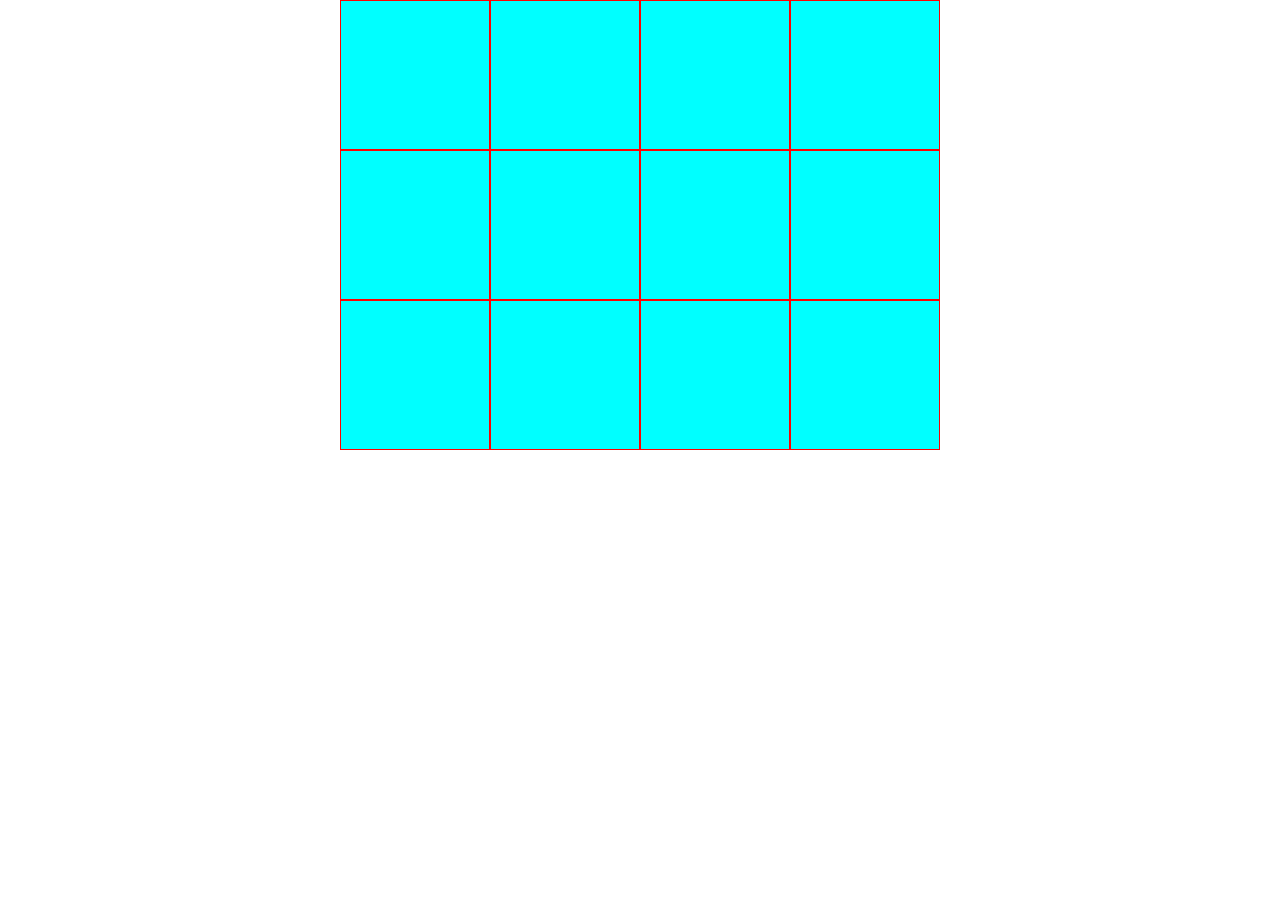
<file: class-01/smaccs-demo/index.html>
<!DOCTYPE html>
<html lang="en">
<head>
  <meta charset="UTF-8">
  <meta name="viewport" content="width=device-width, initial-scale=1.0">
  <meta http-equiv="X-UA-Compatible" content="ie=edge">
  <title>Document</title>

  <link rel="stylesheet" href="base.css">
  <link rel="stylesheet" href="layout.css">
  <link rel="stylesheet" href="modules.css">
</head>
<body>

  <div></div>
  <div></div>
  <div></div>
  <div></div>
  <div></div>
  <div></div>
  <div></div>
  <div></div>
  <div></div>
  <div></div>
  <div></div>
  <div></div>
  
</body>
</html>
</file>
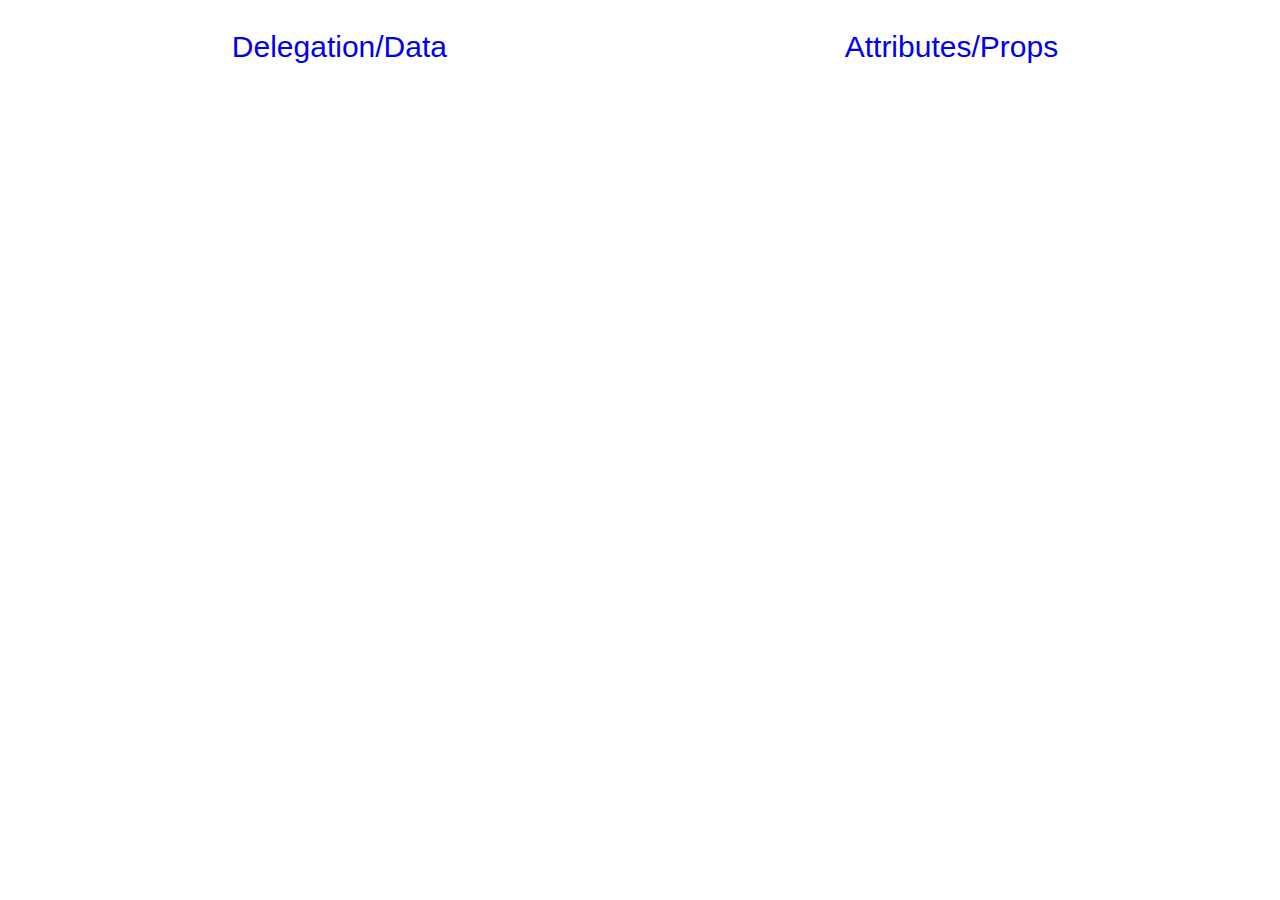
<file: class-02/events-delegation-demo/index.html>
<!DOCTYPE html>
<html>
  <head>
    <meta charset="utf-8">
    <title>Events and Delegation</title>
    <link rel="stylesheet" href="./style.css">
    <link rel="stylesheet" href="./vendor/icons.css">
  </head>
  <body>

    <header>
      <nav>
        <ul>
          <li><a href="#" data-tab="delegation">Delegation/Data</a></li>
          <li><a href="#" data-tab="attributes">Attributes/Props</a></li>
        </ul>
      </nav>
    </header>

    <main>

      <section id="delegation" class="tab-content">

        <ul id="menu-main">
          <li class="menu-item icon-home">Home - Main</li>
          <li class="menu-item">About - Main</li>
          <li class="menu-item">Donate - Main</li>
        </ul>

        <ul id="menu-secondary">
          <li class="menu-item">Home - Secondary</li>
          <li class="menu-item">About - Secondary</li>
          <li class="menu-item">Donate - Secondary</li>
        </ul>

        <button type="button" name="add-main">Add a main menu element</button>
        <button type="button" name="add-secondary">Add a secondary menu element</button>
        <button type="button" name="clear">Clear log</button>

        <article id="feedback">

          <p class="log-item"></p>

        </article>

      </section>

      <section id="attributes" class="tab-content">

        <label for="check">Check me:</label>
        <input type="checkbox" name="check" checked="">

        <p id="checked-state"></p>

        <select name="icecream">
          <option value="null">Choose a flavor</option>
          <option value="vanilla">vanilla</option>
          <option value="chocolate">chocolate</option>
          <option value="strawberry">strawberry</option>
        </select>

        <div>
          <img src="img/vanilla.jpeg" data-flavor="vanilla"/>
          <img src="img/chocolate.jpeg" data-flavor="chocolate" />
          <img src="img/strawberry.jpeg" data-flavor="strawberry" />
        </div>

      </section>

    </main>

    <script src="https://code.jquery.com/jquery-3.1.1.min.js"></script>
    <script type="text/javascript" src="./app.js"></script>
  </body>
</html>
</file>
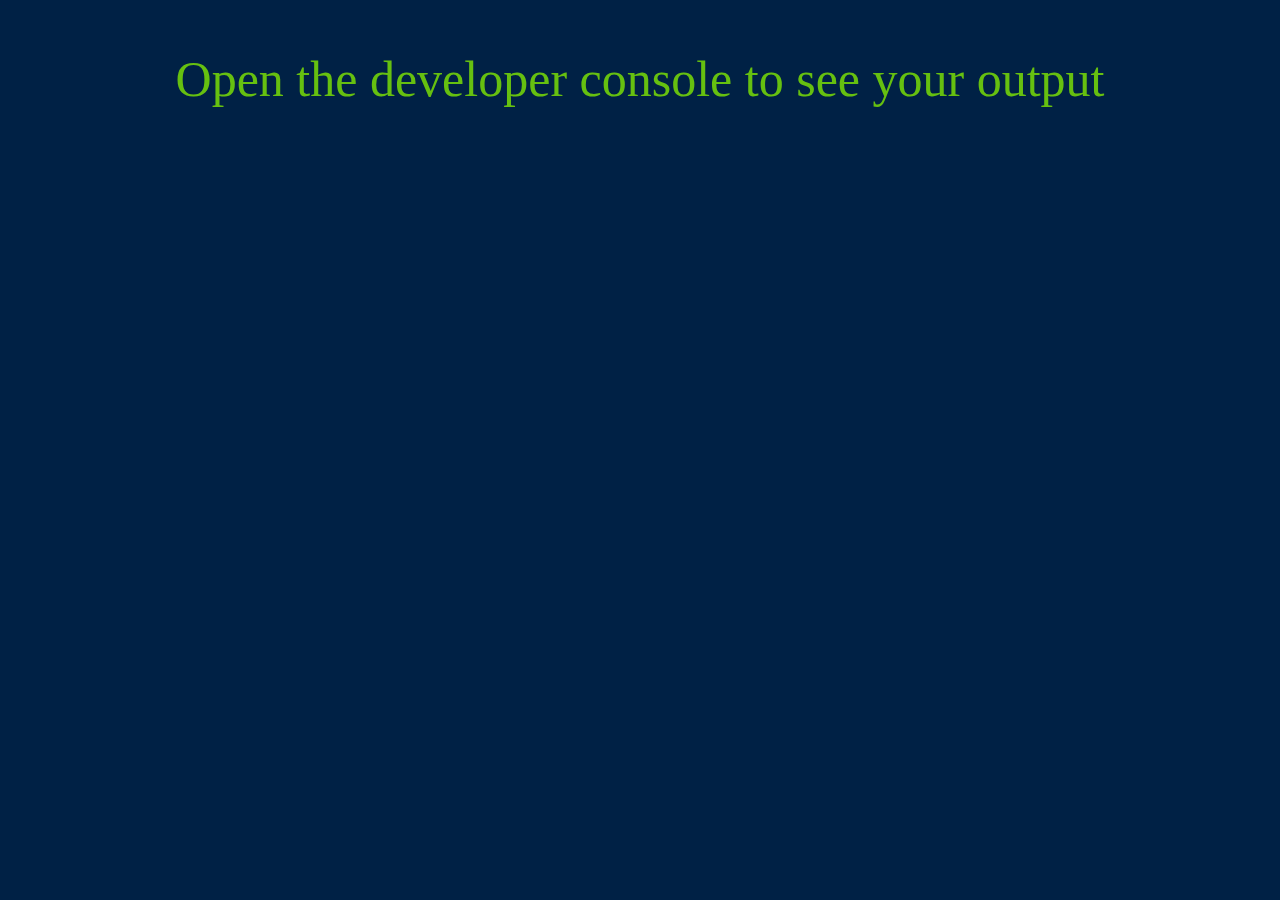
<file: class-00/lab-b/starter-code/index.html>
<!DOCTYPE html>
<html>
  <head>
    <title>Arrow Functions</title>
    <link rel="stylesheet" href="./styles.css">
  </head>
  <body>
    <main>
      <p>Open the developer console to see your output</p>
    </main>
    <script src="./app.js"></script>
  </body>
</html>
</file>
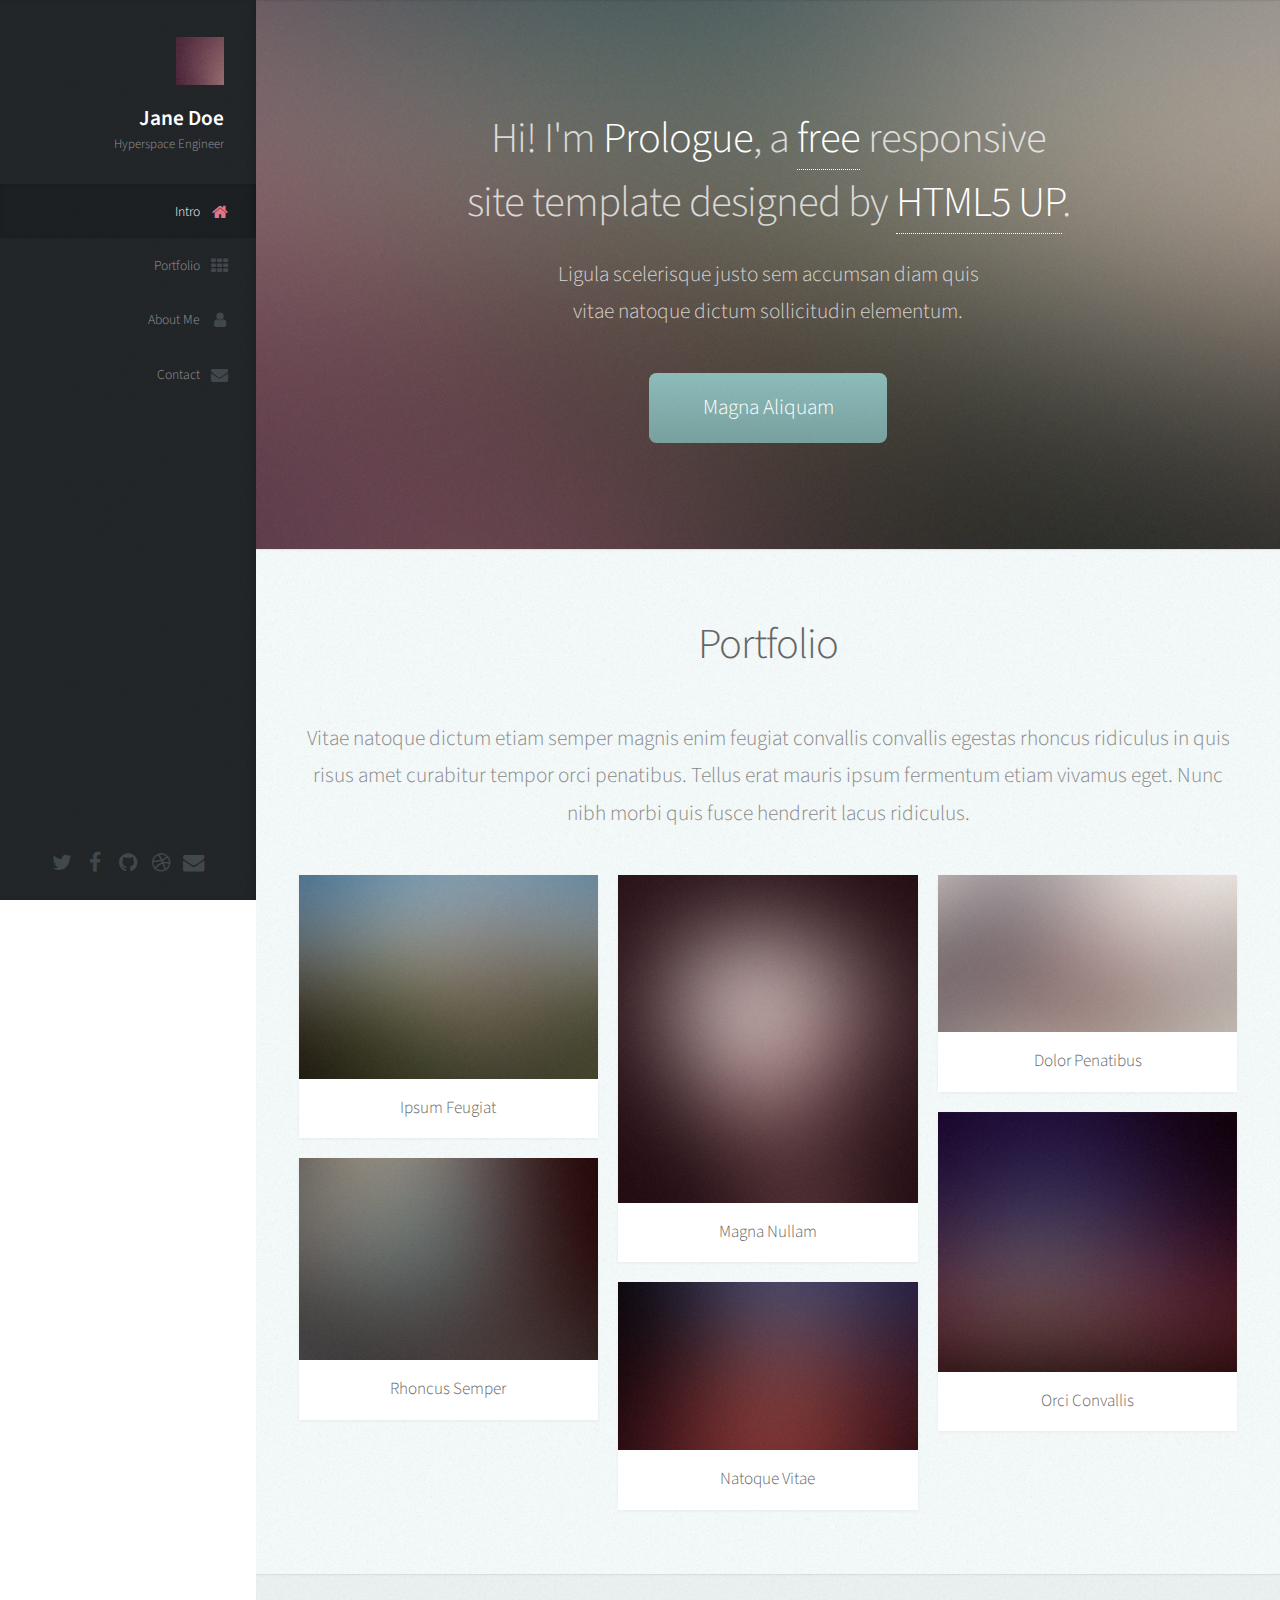
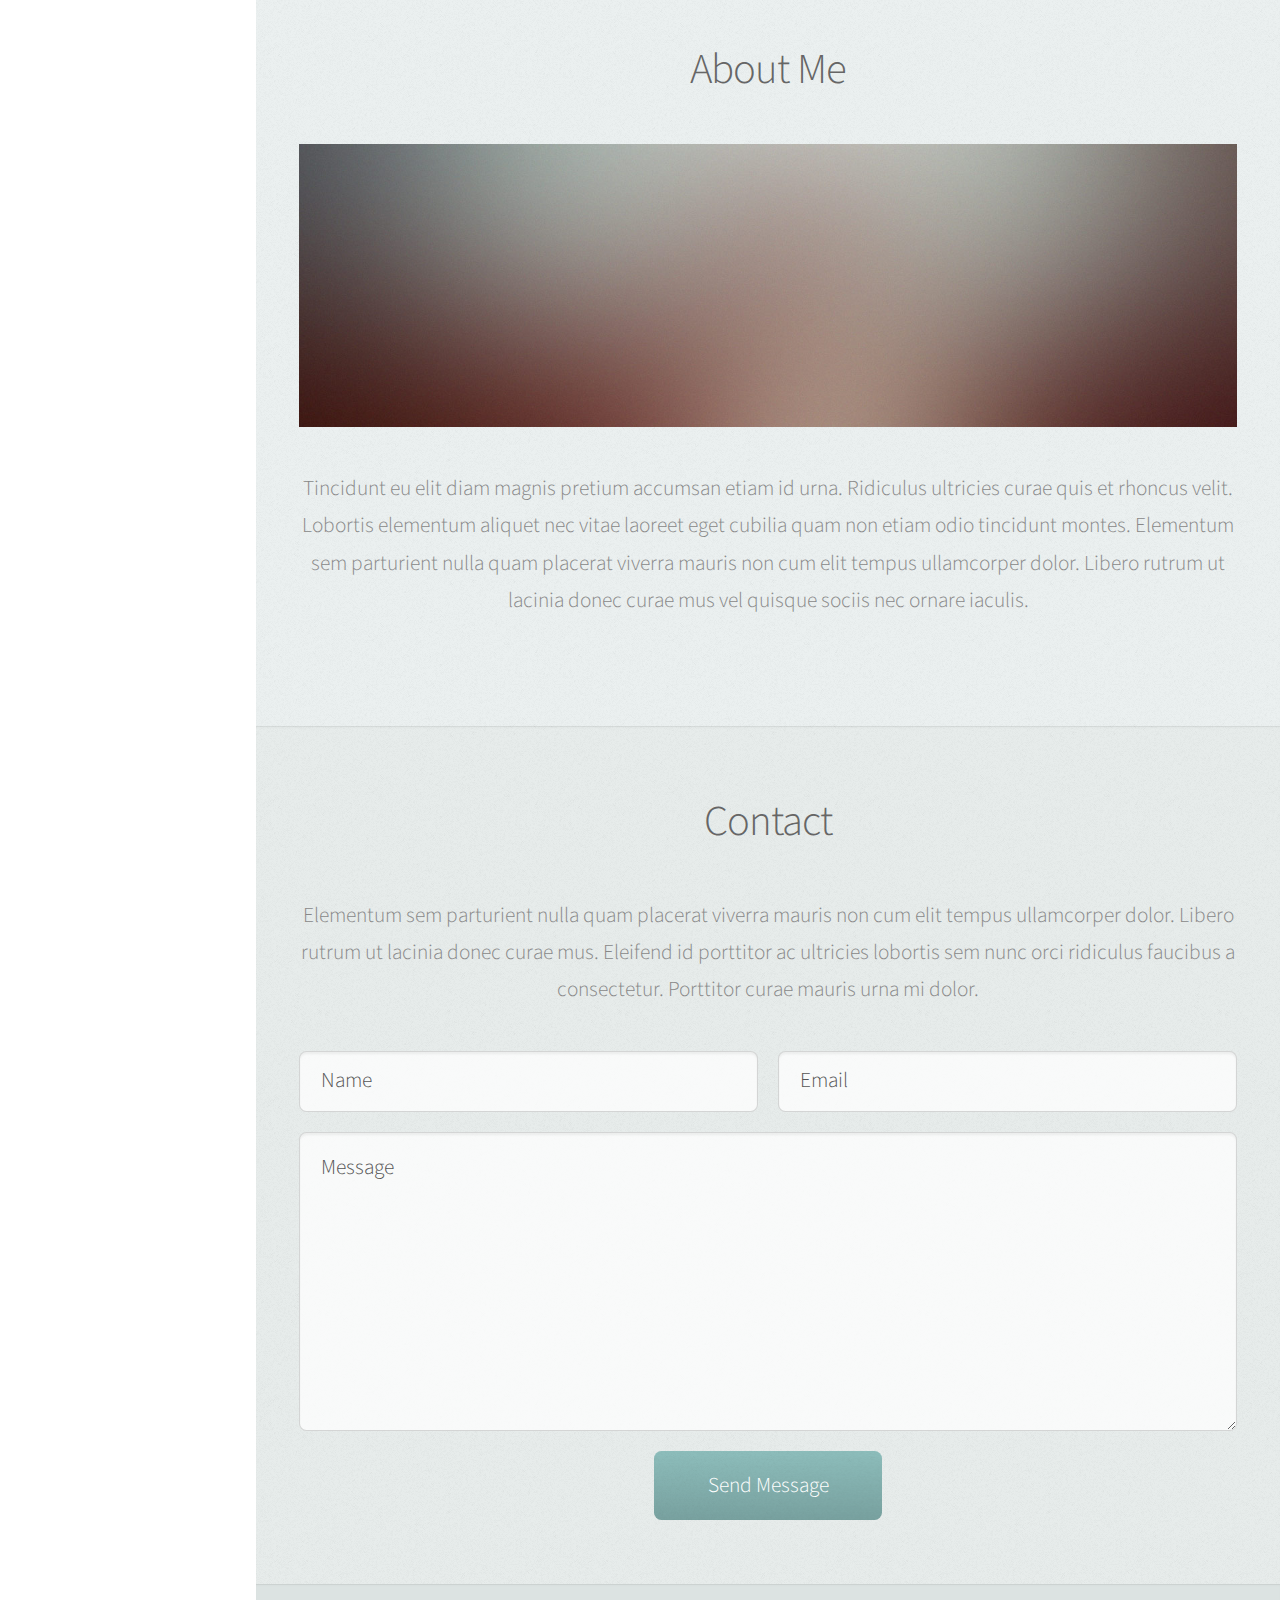
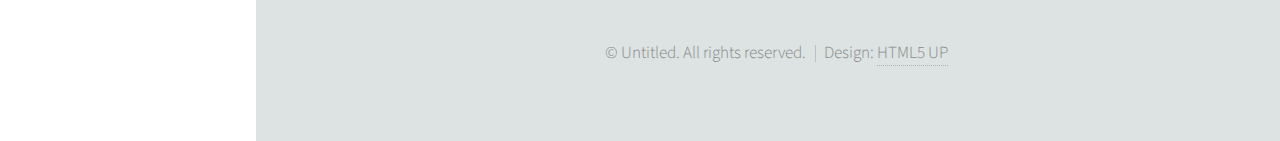
<file: class-04/lab/starter-code/index.html>
<!DOCTYPE HTML>
<!--
	Prologue by HTML5 UP
	html5up.net | @ajlkn
	Free for personal and commercial use under the CCA 3.0 license (html5up.net/license)
-->
<html>
	<head>
		<title>Prologue by HTML5 UP</title>
		<meta charset="utf-8" />
		<meta name="viewport" content="width=device-width, initial-scale=1, user-scalable=no" />
		<link rel="stylesheet" href="assets/css/main.css" />
	</head>
	<body class="is-preload">

		<!-- Header -->
			<div id="header">

				<div class="top">

					<!-- Logo -->
						<div id="logo">
							<span class="image avatar48"><img src="images/avatar.jpg" alt="" /></span>
							<h1 id="title">Jane Doe</h1>
							<p>Hyperspace Engineer</p>
						</div>

					<!-- Nav -->
						<nav id="nav">
							<ul>
								<li><a href="#top" id="top-link"><span class="icon fa-home">Intro</span></a></li>
								<li><a href="#portfolio" id="portfolio-link"><span class="icon fa-th">Portfolio</span></a></li>
								<li><a href="#about" id="about-link"><span class="icon fa-user">About Me</span></a></li>
								<li><a href="#contact" id="contact-link"><span class="icon fa-envelope">Contact</span></a></li>
							</ul>
						</nav>

				</div>

				<div class="bottom">

					<!-- Social Icons -->
						<ul class="icons">
							<li><a href="#" class="icon fa-twitter"><span class="label">Twitter</span></a></li>
							<li><a href="#" class="icon fa-facebook"><span class="label">Facebook</span></a></li>
							<li><a href="#" class="icon fa-github"><span class="label">Github</span></a></li>
							<li><a href="#" class="icon fa-dribbble"><span class="label">Dribbble</span></a></li>
							<li><a href="#" class="icon fa-envelope"><span class="label">Email</span></a></li>
						</ul>

				</div>

			</div>

		<!-- Main -->
			<div id="main">

				<!-- Intro -->
					<section id="top" class="one dark cover">
						<div class="container">

							<header>
								<h2 class="alt">Hi! I'm <strong>Prologue</strong>, a <a href="http://html5up.net/license">free</a> responsive<br />
								site template designed by <a href="http://html5up.net">HTML5 UP</a>.</h2>
								<p>Ligula scelerisque justo sem accumsan diam quis<br />
								vitae natoque dictum sollicitudin elementum.</p>
							</header>

							<footer>
								<a href="#portfolio" class="button scrolly">Magna Aliquam</a>
							</footer>

						</div>
					</section>

				<!-- Portfolio -->
					<section id="portfolio" class="two">
						<div class="container">

							<header>
								<h2>Portfolio</h2>
							</header>

							<p>Vitae natoque dictum etiam semper magnis enim feugiat convallis convallis
							egestas rhoncus ridiculus in quis risus amet curabitur tempor orci penatibus.
							Tellus erat mauris ipsum fermentum etiam vivamus eget. Nunc nibh morbi quis
							fusce hendrerit lacus ridiculus.</p>

							<div class="row">
								<div class="col-4 col-12-mobile">
									<article class="item">
										<a href="#" class="image fit"><img src="images/pic02.jpg" alt="" /></a>
										<header>
											<h3>Ipsum Feugiat</h3>
										</header>
									</article>
									<article class="item">
										<a href="#" class="image fit"><img src="images/pic03.jpg" alt="" /></a>
										<header>
											<h3>Rhoncus Semper</h3>
										</header>
									</article>
								</div>
								<div class="col-4 col-12-mobile">
									<article class="item">
										<a href="#" class="image fit"><img src="images/pic04.jpg" alt="" /></a>
										<header>
											<h3>Magna Nullam</h3>
										</header>
									</article>
									<article class="item">
										<a href="#" class="image fit"><img src="images/pic05.jpg" alt="" /></a>
										<header>
											<h3>Natoque Vitae</h3>
										</header>
									</article>
								</div>
								<div class="col-4 col-12-mobile">
									<article class="item">
										<a href="#" class="image fit"><img src="images/pic06.jpg" alt="" /></a>
										<header>
											<h3>Dolor Penatibus</h3>
										</header>
									</article>
									<article class="item">
										<a href="#" class="image fit"><img src="images/pic07.jpg" alt="" /></a>
										<header>
											<h3>Orci Convallis</h3>
										</header>
									</article>
								</div>
							</div>

						</div>
					</section>

				<!-- About Me -->
					<section id="about" class="three">
						<div class="container">

							<header>
								<h2>About Me</h2>
							</header>

							<a href="#" class="image featured"><img src="images/pic08.jpg" alt="" /></a>

							<p>Tincidunt eu elit diam magnis pretium accumsan etiam id urna. Ridiculus
							ultricies curae quis et rhoncus velit. Lobortis elementum aliquet nec vitae
							laoreet eget cubilia quam non etiam odio tincidunt montes. Elementum sem
							parturient nulla quam placerat viverra mauris non cum elit tempus ullamcorper
							dolor. Libero rutrum ut lacinia donec curae mus vel quisque sociis nec
							ornare iaculis.</p>

						</div>
					</section>

				<!-- Contact -->
					<section id="contact" class="four">
						<div class="container">

							<header>
								<h2>Contact</h2>
							</header>

							<p>Elementum sem parturient nulla quam placerat viverra
							mauris non cum elit tempus ullamcorper dolor. Libero rutrum ut lacinia
							donec curae mus. Eleifend id porttitor ac ultricies lobortis sem nunc
							orci ridiculus faucibus a consectetur. Porttitor curae mauris urna mi dolor.</p>

							<form method="post" action="#">
								<div class="row">
									<div class="col-6 col-12-mobile"><input type="text" name="name" placeholder="Name" /></div>
									<div class="col-6 col-12-mobile"><input type="text" name="email" placeholder="Email" /></div>
									<div class="col-12">
										<textarea name="message" placeholder="Message"></textarea>
									</div>
									<div class="col-12">
										<input type="submit" value="Send Message" />
									</div>
								</div>
							</form>

						</div>
					</section>

			</div>

		<!-- Footer -->
			<div id="footer">

				<!-- Copyright -->
					<ul class="copyright">
						<li>&copy; Untitled. All rights reserved.</li><li>Design: <a href="http://html5up.net">HTML5 UP</a></li>
					</ul>

			</div>

		<!-- Scripts -->
			<script src="assets/js/jquery.min.js"></script>
			<script src="assets/js/jquery.scrolly.min.js"></script>
			<script src="assets/js/jquery.scrollex.min.js"></script>
			<script src="assets/js/browser.min.js"></script>
			<script src="assets/js/breakpoints.min.js"></script>
			<script src="assets/js/util.js"></script>
			<script src="assets/js/main.js"></script>

	</body>
</html>
</file>
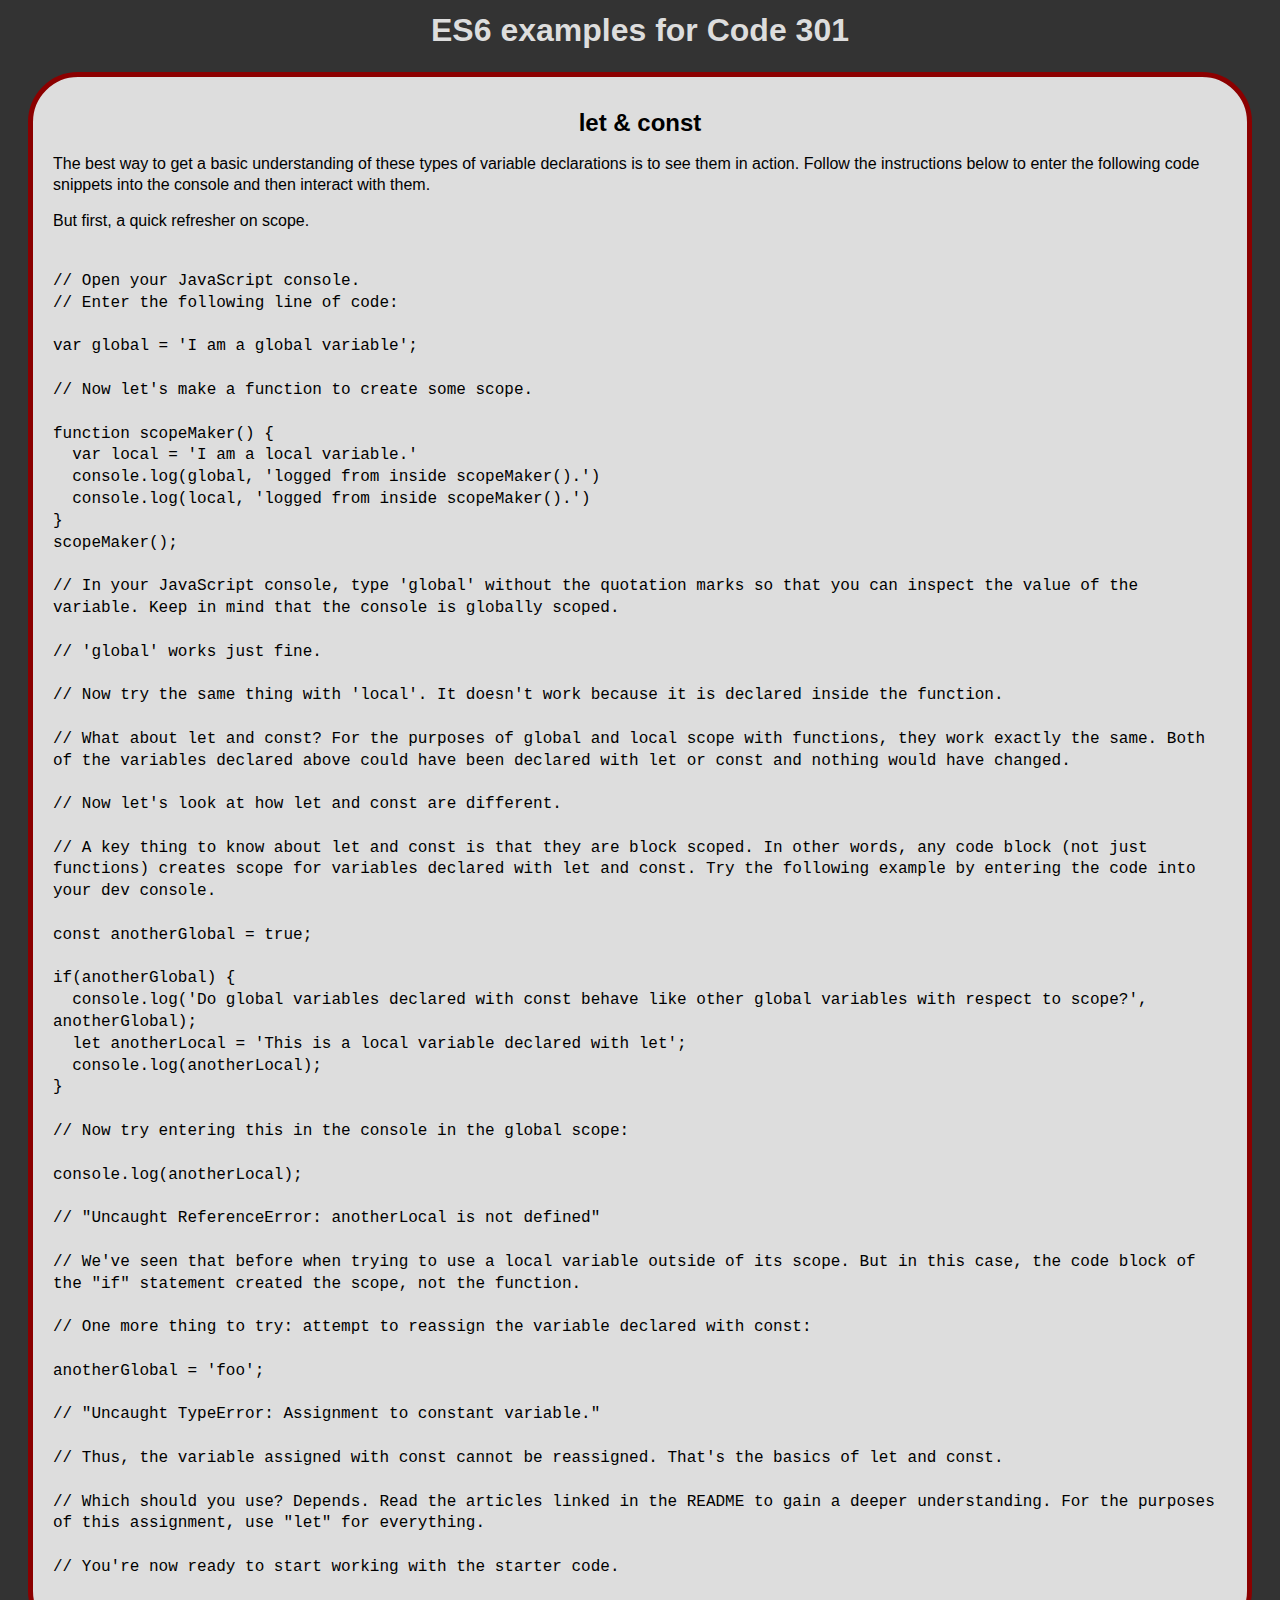
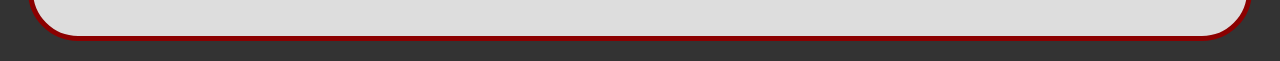
<file: class-00/lab-a/demo/let-const.html>
<!DOCTYPE html>
<html>
  <head>
    <meta charset="utf-8">
    <title>ES6 Examples</title>
    <link rel="stylesheet" href="style.css">
  </head>
  <body>
    <h1>ES6 examples for Code 301</h1>

    <section>
      <h2>let &amp; const</h2>
      <p>The best way to get a basic understanding of these types of variable declarations is to see them in action. Follow the instructions below to enter the following code snippets into the console and then interact with them.</p>
      <p>But first, a quick refresher on scope.<p>
      <pre><code>
// Open your JavaScript console.
// Enter the following line of code:

var global = 'I am a global variable';

// Now let's make a function to create some scope.

function scopeMaker() {
  var local = 'I am a local variable.'
  console.log(global, 'logged from inside scopeMaker().')
  console.log(local, 'logged from inside scopeMaker().')
}
scopeMaker();

// In your JavaScript console, type 'global' without the quotation marks so that you can inspect the value of the variable. Keep in mind that the console is globally scoped.

// 'global' works just fine.

// Now try the same thing with 'local'. It doesn't work because it is declared inside the function.

// What about let and const? For the purposes of global and local scope with functions, they work exactly the same. Both of the variables declared above could have been declared with let or const and nothing would have changed.

// Now let's look at how let and const are different.

// A key thing to know about let and const is that they are block scoped. In other words, any code block (not just functions) creates scope for variables declared with let and const. Try the following example by entering the code into your dev console.

const anotherGlobal = true;

if(anotherGlobal) {
  console.log('Do global variables declared with const behave like other global variables with respect to scope?', anotherGlobal);
  let anotherLocal = 'This is a local variable declared with let';
  console.log(anotherLocal);
}

// Now try entering this in the console in the global scope:

console.log(anotherLocal);

// "Uncaught ReferenceError: anotherLocal is not defined"

// We've seen that before when trying to use a local variable outside of its scope. But in this case, the code block of the "if" statement created the scope, not the function.

// One more thing to try: attempt to reassign the variable declared with const:

anotherGlobal = 'foo';

// "Uncaught TypeError: Assignment to constant variable."

// Thus, the variable assigned with const cannot be reassigned. That's the basics of let and const.

// Which should you use? Depends. Read the articles linked in the README to gain a deeper understanding. For the purposes of this assignment, use "let" for everything.

// You're now ready to start working with the starter code.
      </code></pre>
    </section>
  </body>
</html>
</file>
<file: class-01/smaccs-demo/base.css>
* {
  box-sizing: border-box;
}

/* really default fonts (2 fonts one for the backup serif, one for sans serif)*/
</file>
<file: class-01/smaccs-demo/layout.css>
div {
    width: 150px;
    height: 150px;
    float: left;
}

body { 
  width: 300px;
  margin: auto;
}


@media(min-width: 700px){
  body {
    width: 600px;
    margin: auto;
  }

  
}
</file>
<file: class-01/smaccs-demo/modules.css>
div{
  background-color: aqua;
  border: 1px red solid;
}
</file>
<file: class-02/events-delegation-demo/style.css>
body {
  font-size: 30px;
  font-family: Helvetica, sans-serif;
}

nav ul {
  border: none;
}

nav a {
  text-decoration: none;
}

ul {
  display: flex;
  justify-content: space-around;
  border: 2px solid grey;
}

li {
  list-style-type: none;
  margin-right: 1em;
}

button {
  font-size: 16px;
}

img {
  display: none;
}

.menu-item {
  background-color: #ddd;
}
</file>
<file: class-02/events-delegation-demo/vendor/icons.css>
@font-face {
	font-family: 'icomoon';
	src:url('fonts/icomoon.eot?wfb79s');
	src:url('fonts/icomoon.eot?wfb79s#iefix') format('embedded-opentype'),
		url('fonts/icomoon.ttf?wfb79s') format('truetype'),
		url('fonts/icomoon.woff?wfb79s') format('woff'),
		url('fonts/icomoon.svg?wfb79s#icomoon') format('svg');
	font-weight: normal;
	font-style: normal;
}

[class^="icon-"], [class*=" icon-"] {
	font-family: 'icomoon';
	speak: none;
	font-style: normal;
	font-weight: normal;
	font-variant: normal;
	text-transform: none;
	line-height: 1;

	/* Better Font Rendering =========== */
	-webkit-font-smoothing: antialiased;
	-moz-osx-font-smoothing: grayscale;
}

.icon-home:before {
	content: "\e908";
}
.icon-home3:before {
	content: "\e900";
}
.icon-address-book:before {
	content: "\e901";
}
.icon-rocket:before {
	content: "\e909";
}
.icon-power:before {
	content: "\e90a";
}
.icon-menu:before {
	content: "\e902";
}
.icon-link:before {
	content: "\e903";
}
.icon-happy:before {
	content: "\e904";
}
.icon-happy2:before {
	content: "\e905";
}
.icon-plus:before {
	content: "\e90b";
}
.icon-minus:before {
	content: "\e90c";
}
.icon-cross:before {
	content: "\e90d";
}
.icon-checkmark:before {
	content: "\e90e";
}
.icon-twitter3:before {
	content: "\e906";
}
.icon-github:before {
	content: "\e907";
}
</file>
<file: class-00/lab-b/starter-code/styles.css>
body {
  background-color: #002145;
}

p {
  font-size: 50px;
  text-align: center;
  color: #66C010;
}
</file>
<file: class-00/lab-a/demo/style.css>
* {
  font-family: Helvetica, sans-serif;
  line-height: 1.3;
}

body {
  background: #333;
}

h1 {
  color: #ddd;
}

h1, h2 {
  width: 50%;
  text-align: center;
  margin: 10px auto;
}

section {
  background: #ddd;
  border-radius: 50px;
  padding: 20px;
  margin: 20px;
  border: 5px solid darkred;
}

.mono {
  font-family: Courier, monospace;
  color: darkred;
}

code {
  font-family: Courier, monospace;
}

pre {
  white-space: pre-wrap;
}
</file>
<file: class-04/lab/starter-code/assets/css/main.css>
@import url("font-awesome.min.css");
@import url("https://fonts.googleapis.com/css?family=Source+Sans+Pro:300,300italic,400,600");

/*
	Prologue by HTML5 UP
	html5up.net | @ajlkn
	Free for personal and commercial use under the CCA 3.0 license (html5up.net/license)
*/

html, body, div, span, applet, object,
iframe, h1, h2, h3, h4, h5, h6, p, blockquote,
pre, a, abbr, acronym, address, big, cite,
code, del, dfn, em, img, ins, kbd, q, s, samp,
small, strike, strong, sub, sup, tt, var, b,
u, i, center, dl, dt, dd, ol, ul, li, fieldset,
form, label, legend, table, caption, tbody,
tfoot, thead, tr, th, td, article, aside,
canvas, details, embed, figure, figcaption,
footer, header, hgroup, menu, nav, output, ruby,
section, summary, time, mark, audio, video {
	margin: 0;
	padding: 0;
	border: 0;
	font-size: 100%;
	font: inherit;
	vertical-align: baseline;}

article, aside, details, figcaption, figure,
footer, header, hgroup, menu, nav, section {
	display: block;}

body {
	line-height: 1;
}

ol, ul {
	list-style: none;
}

blockquote, q {
	quotes: none;
}

	blockquote:before, blockquote:after, q:before, q:after {
		content: '';
		content: none;
	}

table {
	border-collapse: collapse;
	border-spacing: 0;
}

body {
	-webkit-text-size-adjust: none;
}

mark {
	background-color: transparent;
	color: inherit;
}

input::-moz-focus-inner {
	border: 0;
	padding: 0;
}

input, select, textarea {
	-moz-appearance: none;
	-webkit-appearance: none;
	-ms-appearance: none;
	appearance: none;
}

/* Basic */

	html {
		box-sizing: border-box;
	}

	*, *:before, *:after {
		box-sizing: inherit;
	}

	body {
		background: #fff;
		font-family: 'Source Sans Pro', sans-serif;
		font-size: 19pt;
		font-weight: 300;
		line-height: 1.75em;
		color: #888;
	}

		body.is-preload *, body.is-preload *:before, body.is-preload *:after {
			-moz-animation: none !important;
			-webkit-animation: none !important;
			-ms-animation: none !important;
			animation: none !important;
			-moz-transition: none !important;
			-webkit-transition: none !important;
			-ms-transition: none !important;
			transition: none !important;
		}

	input, textarea, select {
		font-family: 'Source Sans Pro', sans-serif;
		font-size: 19pt;
		font-weight: 300;
		line-height: 1.75em;
		color: #888;
	}

	h1, h2, h3, h4, h5, h6 {
		font-weight: 300;
		color: #666;
		line-height: 1.5em;
	}

	h1 a, h2 a, h3 a, h4 a, h5 a, h6 a {
		color: inherit;
		text-decoration: none;
	}

		h1 a strong, h2 a strong, h3 a strong, h4 a strong, h5 a strong, h6 a strong {
			color: #333;
		}

	h2 {
		font-size: 2em;
		letter-spacing: -1px;
	}

		h2.alt {
			color: #888;
		}

			h2.alt strong {
				color: #666;
			}

	h3 {
		font-size: 1.5em;
	}

	header {
		margin: 0 0 2em 0;
	}

		header > p {
			margin: 1em 0 0 0;
		}

	footer {
		margin: 2em 0 0 0;
	}

	strong, b {
		font-weight: 300;
		color: #666;
	}

	em, i {
		font-style: italic;
	}

	a {
		text-decoration: none;
		color: inherit;
		border-bottom: dotted 1px rgba(128, 128, 128, 0.5);
		-moz-transition: color 0.35s ease-in-out, border-bottom-color 0.35s ease-in-out;
		-webkit-transition: color 0.35s ease-in-out, border-bottom-color 0.35s ease-in-out;
		-ms-transition: color 0.35s ease-in-out, border-bottom-color 0.35s ease-in-out;
		transition: color 0.35s ease-in-out, border-bottom-color 0.35s ease-in-out;
		outline: 0;
	}

		a:hover {
			color: #E27689;
			border-bottom-color: rgba(255, 255, 255, 0);
		}

	sub {
		position: relative;
		top: 0.5em;
		font-size: 0.8em;
	}

	sup {
		position: relative;
		top: -0.5em;
		font-size: 0.8em;
	}

	hr {
		border: 0;
		border-top: solid 1px #ddd;
	}

	blockquote {
		border-left: solid 0.5em #ddd;
		padding: 1em 0 1em 2em;
		font-style: italic;
	}

	p, ul, ol, dl, table {
		margin-bottom: 2em;
	}

	br.clear {
		clear: both;
	}

/* Container */

	.container {
		margin: 0 auto;
		max-width: 100%;
		width: 1400px;
	}

		@media screen and (min-width: 961px) and (max-width: 1880px) {

			.container {
				width: 1200px;
			}

		}

		@media screen and (min-width: 961px) and (max-width: 1620px) {

			.container {
				width: 960px;
			}

		}

		@media screen and (min-width: 961px) and (max-width: 1320px) {

			.container {
				width: 100%;
			}

		}

		@media screen and (max-width: 960px) {

			.container {
				width: 100%;
			}

		}

		@media screen and (max-width: 736px) {

			.container {
				width: 100%;
			}

		}

/* Row */

	.row {
		display: flex;
		flex-wrap: wrap;
		box-sizing: border-box;
		align-items: stretch;
	}

		.row > * {
			box-sizing: border-box;
		}

		.row.gtr-uniform > * > :last-child {
			margin-bottom: 0;
		}

		.row.aln-left {
			justify-content: flex-start;
		}

		.row.aln-center {
			justify-content: center;
		}

		.row.aln-right {
			justify-content: flex-end;
		}

		.row.aln-top {
			align-items: flex-start;
		}

		.row.aln-middle {
			align-items: center;
		}

		.row.aln-bottom {
			align-items: flex-end;
		}

		.row > .imp {
			order: -1;
		}

		.row > .col-1 {
			width: 8.3333333333%;
		}

		.row > .off-1 {
			margin-left: 8.3333333333%;
		}

		.row > .col-2 {
			width: 16.6666666667%;
		}

		.row > .off-2 {
			margin-left: 16.6666666667%;
		}

		.row > .col-3 {
			width: 25%;
		}

		.row > .off-3 {
			margin-left: 25%;
		}

		.row > .col-4 {
			width: 33.3333333333%;
		}

		.row > .off-4 {
			margin-left: 33.3333333333%;
		}

		.row > .col-5 {
			width: 41.6666666667%;
		}

		.row > .off-5 {
			margin-left: 41.6666666667%;
		}

		.row > .col-6 {
			width: 50%;
		}

		.row > .off-6 {
			margin-left: 50%;
		}

		.row > .col-7 {
			width: 58.3333333333%;
		}

		.row > .off-7 {
			margin-left: 58.3333333333%;
		}

		.row > .col-8 {
			width: 66.6666666667%;
		}

		.row > .off-8 {
			margin-left: 66.6666666667%;
		}

		.row > .col-9 {
			width: 75%;
		}

		.row > .off-9 {
			margin-left: 75%;
		}

		.row > .col-10 {
			width: 83.3333333333%;
		}

		.row > .off-10 {
			margin-left: 83.3333333333%;
		}

		.row > .col-11 {
			width: 91.6666666667%;
		}

		.row > .off-11 {
			margin-left: 91.6666666667%;
		}

		.row > .col-12 {
			width: 100%;
		}

		.row > .off-12 {
			margin-left: 100%;
		}

		.row.gtr-0 {
			margin-top: 0px;
			margin-left: 0px;
		}

			.row.gtr-0 > * {
				padding: 0px 0 0 0px;
			}

			.row.gtr-0.gtr-uniform {
				margin-top: 0px;
			}

				.row.gtr-0.gtr-uniform > * {
					padding-top: 0px;
				}

		.row.gtr-25 {
			margin-top: -10px;
			margin-left: -10px;
		}

			.row.gtr-25 > * {
				padding: 10px 0 0 10px;
			}

			.row.gtr-25.gtr-uniform {
				margin-top: -10px;
			}

				.row.gtr-25.gtr-uniform > * {
					padding-top: 10px;
				}

		.row.gtr-50 {
			margin-top: -20px;
			margin-left: -20px;
		}

			.row.gtr-50 > * {
				padding: 20px 0 0 20px;
			}

			.row.gtr-50.gtr-uniform {
				margin-top: -20px;
			}

				.row.gtr-50.gtr-uniform > * {
					padding-top: 20px;
				}

		.row {
			margin-top: -40px;
			margin-left: -40px;
		}

			.row > * {
				padding: 40px 0 0 40px;
			}

			.row.gtr-uniform {
				margin-top: -40px;
			}

				.row.gtr-uniform > * {
					padding-top: 40px;
				}

		.row.gtr-150 {
			margin-top: -60px;
			margin-left: -60px;
		}

			.row.gtr-150 > * {
				padding: 60px 0 0 60px;
			}

			.row.gtr-150.gtr-uniform {
				margin-top: -60px;
			}

				.row.gtr-150.gtr-uniform > * {
					padding-top: 60px;
				}

		.row.gtr-200 {
			margin-top: -80px;
			margin-left: -80px;
		}

			.row.gtr-200 > * {
				padding: 80px 0 0 80px;
			}

			.row.gtr-200.gtr-uniform {
				margin-top: -80px;
			}

				.row.gtr-200.gtr-uniform > * {
					padding-top: 80px;
				}

		@media screen and (min-width: 961px) and (max-width: 1880px) {

			.row {
				display: flex;
				flex-wrap: wrap;
				box-sizing: border-box;
				align-items: stretch;
			}

				.row > * {
					box-sizing: border-box;
				}

				.row.gtr-uniform > * > :last-child {
					margin-bottom: 0;
				}

				.row.aln-left {
					justify-content: flex-start;
				}

				.row.aln-center {
					justify-content: center;
				}

				.row.aln-right {
					justify-content: flex-end;
				}

				.row.aln-top {
					align-items: flex-start;
				}

				.row.aln-middle {
					align-items: center;
				}

				.row.aln-bottom {
					align-items: flex-end;
				}

				.row > .imp-wide {
					order: -1;
				}

				.row > .col-1-wide {
					width: 8.3333333333%;
				}

				.row > .off-1-wide {
					margin-left: 8.3333333333%;
				}

				.row > .col-2-wide {
					width: 16.6666666667%;
				}

				.row > .off-2-wide {
					margin-left: 16.6666666667%;
				}

				.row > .col-3-wide {
					width: 25%;
				}

				.row > .off-3-wide {
					margin-left: 25%;
				}

				.row > .col-4-wide {
					width: 33.3333333333%;
				}

				.row > .off-4-wide {
					margin-left: 33.3333333333%;
				}

				.row > .col-5-wide {
					width: 41.6666666667%;
				}

				.row > .off-5-wide {
					margin-left: 41.6666666667%;
				}

				.row > .col-6-wide {
					width: 50%;
				}

				.row > .off-6-wide {
					margin-left: 50%;
				}

				.row > .col-7-wide {
					width: 58.3333333333%;
				}

				.row > .off-7-wide {
					margin-left: 58.3333333333%;
				}

				.row > .col-8-wide {
					width: 66.6666666667%;
				}

				.row > .off-8-wide {
					margin-left: 66.6666666667%;
				}

				.row > .col-9-wide {
					width: 75%;
				}

				.row > .off-9-wide {
					margin-left: 75%;
				}

				.row > .col-10-wide {
					width: 83.3333333333%;
				}

				.row > .off-10-wide {
					margin-left: 83.3333333333%;
				}

				.row > .col-11-wide {
					width: 91.6666666667%;
				}

				.row > .off-11-wide {
					margin-left: 91.6666666667%;
				}

				.row > .col-12-wide {
					width: 100%;
				}

				.row > .off-12-wide {
					margin-left: 100%;
				}

				.row.gtr-0 {
					margin-top: 0px;
					margin-left: 0px;
				}

					.row.gtr-0 > * {
						padding: 0px 0 0 0px;
					}

					.row.gtr-0.gtr-uniform {
						margin-top: 0px;
					}

						.row.gtr-0.gtr-uniform > * {
							padding-top: 0px;
						}

				.row.gtr-25 {
					margin-top: -10px;
					margin-left: -10px;
				}

					.row.gtr-25 > * {
						padding: 10px 0 0 10px;
					}

					.row.gtr-25.gtr-uniform {
						margin-top: -10px;
					}

						.row.gtr-25.gtr-uniform > * {
							padding-top: 10px;
						}

				.row.gtr-50 {
					margin-top: -20px;
					margin-left: -20px;
				}

					.row.gtr-50 > * {
						padding: 20px 0 0 20px;
					}

					.row.gtr-50.gtr-uniform {
						margin-top: -20px;
					}

						.row.gtr-50.gtr-uniform > * {
							padding-top: 20px;
						}

				.row {
					margin-top: -40px;
					margin-left: -40px;
				}

					.row > * {
						padding: 40px 0 0 40px;
					}

					.row.gtr-uniform {
						margin-top: -40px;
					}

						.row.gtr-uniform > * {
							padding-top: 40px;
						}

				.row.gtr-150 {
					margin-top: -60px;
					margin-left: -60px;
				}

					.row.gtr-150 > * {
						padding: 60px 0 0 60px;
					}

					.row.gtr-150.gtr-uniform {
						margin-top: -60px;
					}

						.row.gtr-150.gtr-uniform > * {
							padding-top: 60px;
						}

				.row.gtr-200 {
					margin-top: -80px;
					margin-left: -80px;
				}

					.row.gtr-200 > * {
						padding: 80px 0 0 80px;
					}

					.row.gtr-200.gtr-uniform {
						margin-top: -80px;
					}

						.row.gtr-200.gtr-uniform > * {
							padding-top: 80px;
						}

		}

		@media screen and (min-width: 961px) and (max-width: 1620px) {

			.row {
				display: flex;
				flex-wrap: wrap;
				box-sizing: border-box;
				align-items: stretch;
			}

				.row > * {
					box-sizing: border-box;
				}

				.row.gtr-uniform > * > :last-child {
					margin-bottom: 0;
				}

				.row.aln-left {
					justify-content: flex-start;
				}

				.row.aln-center {
					justify-content: center;
				}

				.row.aln-right {
					justify-content: flex-end;
				}

				.row.aln-top {
					align-items: flex-start;
				}

				.row.aln-middle {
					align-items: center;
				}

				.row.aln-bottom {
					align-items: flex-end;
				}

				.row > .imp-normal {
					order: -1;
				}

				.row > .col-1-normal {
					width: 8.3333333333%;
				}

				.row > .off-1-normal {
					margin-left: 8.3333333333%;
				}

				.row > .col-2-normal {
					width: 16.6666666667%;
				}

				.row > .off-2-normal {
					margin-left: 16.6666666667%;
				}

				.row > .col-3-normal {
					width: 25%;
				}

				.row > .off-3-normal {
					margin-left: 25%;
				}

				.row > .col-4-normal {
					width: 33.3333333333%;
				}

				.row > .off-4-normal {
					margin-left: 33.3333333333%;
				}

				.row > .col-5-normal {
					width: 41.6666666667%;
				}

				.row > .off-5-normal {
					margin-left: 41.6666666667%;
				}

				.row > .col-6-normal {
					width: 50%;
				}

				.row > .off-6-normal {
					margin-left: 50%;
				}

				.row > .col-7-normal {
					width: 58.3333333333%;
				}

				.row > .off-7-normal {
					margin-left: 58.3333333333%;
				}

				.row > .col-8-normal {
					width: 66.6666666667%;
				}

				.row > .off-8-normal {
					margin-left: 66.6666666667%;
				}

				.row > .col-9-normal {
					width: 75%;
				}

				.row > .off-9-normal {
					margin-left: 75%;
				}

				.row > .col-10-normal {
					width: 83.3333333333%;
				}

				.row > .off-10-normal {
					margin-left: 83.3333333333%;
				}

				.row > .col-11-normal {
					width: 91.6666666667%;
				}

				.row > .off-11-normal {
					margin-left: 91.6666666667%;
				}

				.row > .col-12-normal {
					width: 100%;
				}

				.row > .off-12-normal {
					margin-left: 100%;
				}

				.row.gtr-0 {
					margin-top: 0px;
					margin-left: 0px;
				}

					.row.gtr-0 > * {
						padding: 0px 0 0 0px;
					}

					.row.gtr-0.gtr-uniform {
						margin-top: 0px;
					}

						.row.gtr-0.gtr-uniform > * {
							padding-top: 0px;
						}

				.row.gtr-25 {
					margin-top: -10px;
					margin-left: -10px;
				}

					.row.gtr-25 > * {
						padding: 10px 0 0 10px;
					}

					.row.gtr-25.gtr-uniform {
						margin-top: -10px;
					}

						.row.gtr-25.gtr-uniform > * {
							padding-top: 10px;
						}

				.row.gtr-50 {
					margin-top: -20px;
					margin-left: -20px;
				}

					.row.gtr-50 > * {
						padding: 20px 0 0 20px;
					}

					.row.gtr-50.gtr-uniform {
						margin-top: -20px;
					}

						.row.gtr-50.gtr-uniform > * {
							padding-top: 20px;
						}

				.row {
					margin-top: -40px;
					margin-left: -40px;
				}

					.row > * {
						padding: 40px 0 0 40px;
					}

					.row.gtr-uniform {
						margin-top: -40px;
					}

						.row.gtr-uniform > * {
							padding-top: 40px;
						}

				.row.gtr-150 {
					margin-top: -60px;
					margin-left: -60px;
				}

					.row.gtr-150 > * {
						padding: 60px 0 0 60px;
					}

					.row.gtr-150.gtr-uniform {
						margin-top: -60px;
					}

						.row.gtr-150.gtr-uniform > * {
							padding-top: 60px;
						}

				.row.gtr-200 {
					margin-top: -80px;
					margin-left: -80px;
				}

					.row.gtr-200 > * {
						padding: 80px 0 0 80px;
					}

					.row.gtr-200.gtr-uniform {
						margin-top: -80px;
					}

						.row.gtr-200.gtr-uniform > * {
							padding-top: 80px;
						}

		}

		@media screen and (min-width: 961px) and (max-width: 1320px) {

			.row {
				display: flex;
				flex-wrap: wrap;
				box-sizing: border-box;
				align-items: stretch;
			}

				.row > * {
					box-sizing: border-box;
				}

				.row.gtr-uniform > * > :last-child {
					margin-bottom: 0;
				}

				.row.aln-left {
					justify-content: flex-start;
				}

				.row.aln-center {
					justify-content: center;
				}

				.row.aln-right {
					justify-content: flex-end;
				}

				.row.aln-top {
					align-items: flex-start;
				}

				.row.aln-middle {
					align-items: center;
				}

				.row.aln-bottom {
					align-items: flex-end;
				}

				.row > .imp-narrow {
					order: -1;
				}

				.row > .col-1-narrow {
					width: 8.3333333333%;
				}

				.row > .off-1-narrow {
					margin-left: 8.3333333333%;
				}

				.row > .col-2-narrow {
					width: 16.6666666667%;
				}

				.row > .off-2-narrow {
					margin-left: 16.6666666667%;
				}

				.row > .col-3-narrow {
					width: 25%;
				}

				.row > .off-3-narrow {
					margin-left: 25%;
				}

				.row > .col-4-narrow {
					width: 33.3333333333%;
				}

				.row > .off-4-narrow {
					margin-left: 33.3333333333%;
				}

				.row > .col-5-narrow {
					width: 41.6666666667%;
				}

				.row > .off-5-narrow {
					margin-left: 41.6666666667%;
				}

				.row > .col-6-narrow {
					width: 50%;
				}

				.row > .off-6-narrow {
					margin-left: 50%;
				}

				.row > .col-7-narrow {
					width: 58.3333333333%;
				}

				.row > .off-7-narrow {
					margin-left: 58.3333333333%;
				}

				.row > .col-8-narrow {
					width: 66.6666666667%;
				}

				.row > .off-8-narrow {
					margin-left: 66.6666666667%;
				}

				.row > .col-9-narrow {
					width: 75%;
				}

				.row > .off-9-narrow {
					margin-left: 75%;
				}

				.row > .col-10-narrow {
					width: 83.3333333333%;
				}

				.row > .off-10-narrow {
					margin-left: 83.3333333333%;
				}

				.row > .col-11-narrow {
					width: 91.6666666667%;
				}

				.row > .off-11-narrow {
					margin-left: 91.6666666667%;
				}

				.row > .col-12-narrow {
					width: 100%;
				}

				.row > .off-12-narrow {
					margin-left: 100%;
				}

				.row.gtr-0 {
					margin-top: 0px;
					margin-left: 0px;
				}

					.row.gtr-0 > * {
						padding: 0px 0 0 0px;
					}

					.row.gtr-0.gtr-uniform {
						margin-top: 0px;
					}

						.row.gtr-0.gtr-uniform > * {
							padding-top: 0px;
						}

				.row.gtr-25 {
					margin-top: -5px;
					margin-left: -5px;
				}

					.row.gtr-25 > * {
						padding: 5px 0 0 5px;
					}

					.row.gtr-25.gtr-uniform {
						margin-top: -5px;
					}

						.row.gtr-25.gtr-uniform > * {
							padding-top: 5px;
						}

				.row.gtr-50 {
					margin-top: -10px;
					margin-left: -10px;
				}

					.row.gtr-50 > * {
						padding: 10px 0 0 10px;
					}

					.row.gtr-50.gtr-uniform {
						margin-top: -10px;
					}

						.row.gtr-50.gtr-uniform > * {
							padding-top: 10px;
						}

				.row {
					margin-top: -20px;
					margin-left: -20px;
				}

					.row > * {
						padding: 20px 0 0 20px;
					}

					.row.gtr-uniform {
						margin-top: -20px;
					}

						.row.gtr-uniform > * {
							padding-top: 20px;
						}

				.row.gtr-150 {
					margin-top: -30px;
					margin-left: -30px;
				}

					.row.gtr-150 > * {
						padding: 30px 0 0 30px;
					}

					.row.gtr-150.gtr-uniform {
						margin-top: -30px;
					}

						.row.gtr-150.gtr-uniform > * {
							padding-top: 30px;
						}

				.row.gtr-200 {
					margin-top: -40px;
					margin-left: -40px;
				}

					.row.gtr-200 > * {
						padding: 40px 0 0 40px;
					}

					.row.gtr-200.gtr-uniform {
						margin-top: -40px;
					}

						.row.gtr-200.gtr-uniform > * {
							padding-top: 40px;
						}

		}

		@media screen and (max-width: 960px) {

			.row {
				display: flex;
				flex-wrap: wrap;
				box-sizing: border-box;
				align-items: stretch;
			}

				.row > * {
					box-sizing: border-box;
				}

				.row.gtr-uniform > * > :last-child {
					margin-bottom: 0;
				}

				.row.aln-left {
					justify-content: flex-start;
				}

				.row.aln-center {
					justify-content: center;
				}

				.row.aln-right {
					justify-content: flex-end;
				}

				.row.aln-top {
					align-items: flex-start;
				}

				.row.aln-middle {
					align-items: center;
				}

				.row.aln-bottom {
					align-items: flex-end;
				}

				.row > .imp-narrower {
					order: -1;
				}

				.row > .col-1-narrower {
					width: 8.3333333333%;
				}

				.row > .off-1-narrower {
					margin-left: 8.3333333333%;
				}

				.row > .col-2-narrower {
					width: 16.6666666667%;
				}

				.row > .off-2-narrower {
					margin-left: 16.6666666667%;
				}

				.row > .col-3-narrower {
					width: 25%;
				}

				.row > .off-3-narrower {
					margin-left: 25%;
				}

				.row > .col-4-narrower {
					width: 33.3333333333%;
				}

				.row > .off-4-narrower {
					margin-left: 33.3333333333%;
				}

				.row > .col-5-narrower {
					width: 41.6666666667%;
				}

				.row > .off-5-narrower {
					margin-left: 41.6666666667%;
				}

				.row > .col-6-narrower {
					width: 50%;
				}

				.row > .off-6-narrower {
					margin-left: 50%;
				}

				.row > .col-7-narrower {
					width: 58.3333333333%;
				}

				.row > .off-7-narrower {
					margin-left: 58.3333333333%;
				}

				.row > .col-8-narrower {
					width: 66.6666666667%;
				}

				.row > .off-8-narrower {
					margin-left: 66.6666666667%;
				}

				.row > .col-9-narrower {
					width: 75%;
				}

				.row > .off-9-narrower {
					margin-left: 75%;
				}

				.row > .col-10-narrower {
					width: 83.3333333333%;
				}

				.row > .off-10-narrower {
					margin-left: 83.3333333333%;
				}

				.row > .col-11-narrower {
					width: 91.6666666667%;
				}

				.row > .off-11-narrower {
					margin-left: 91.6666666667%;
				}

				.row > .col-12-narrower {
					width: 100%;
				}

				.row > .off-12-narrower {
					margin-left: 100%;
				}

				.row.gtr-0 {
					margin-top: 0px;
					margin-left: 0px;
				}

					.row.gtr-0 > * {
						padding: 0px 0 0 0px;
					}

					.row.gtr-0.gtr-uniform {
						margin-top: 0px;
					}

						.row.gtr-0.gtr-uniform > * {
							padding-top: 0px;
						}

				.row.gtr-25 {
					margin-top: -5px;
					margin-left: -5px;
				}

					.row.gtr-25 > * {
						padding: 5px 0 0 5px;
					}

					.row.gtr-25.gtr-uniform {
						margin-top: -5px;
					}

						.row.gtr-25.gtr-uniform > * {
							padding-top: 5px;
						}

				.row.gtr-50 {
					margin-top: -10px;
					margin-left: -10px;
				}

					.row.gtr-50 > * {
						padding: 10px 0 0 10px;
					}

					.row.gtr-50.gtr-uniform {
						margin-top: -10px;
					}

						.row.gtr-50.gtr-uniform > * {
							padding-top: 10px;
						}

				.row {
					margin-top: -20px;
					margin-left: -20px;
				}

					.row > * {
						padding: 20px 0 0 20px;
					}

					.row.gtr-uniform {
						margin-top: -20px;
					}

						.row.gtr-uniform > * {
							padding-top: 20px;
						}

				.row.gtr-150 {
					margin-top: -30px;
					margin-left: -30px;
				}

					.row.gtr-150 > * {
						padding: 30px 0 0 30px;
					}

					.row.gtr-150.gtr-uniform {
						margin-top: -30px;
					}

						.row.gtr-150.gtr-uniform > * {
							padding-top: 30px;
						}

				.row.gtr-200 {
					margin-top: -40px;
					margin-left: -40px;
				}

					.row.gtr-200 > * {
						padding: 40px 0 0 40px;
					}

					.row.gtr-200.gtr-uniform {
						margin-top: -40px;
					}

						.row.gtr-200.gtr-uniform > * {
							padding-top: 40px;
						}

		}

		@media screen and (max-width: 736px) {

			.row {
				display: flex;
				flex-wrap: wrap;
				box-sizing: border-box;
				align-items: stretch;
			}

				.row > * {
					box-sizing: border-box;
				}

				.row.gtr-uniform > * > :last-child {
					margin-bottom: 0;
				}

				.row.aln-left {
					justify-content: flex-start;
				}

				.row.aln-center {
					justify-content: center;
				}

				.row.aln-right {
					justify-content: flex-end;
				}

				.row.aln-top {
					align-items: flex-start;
				}

				.row.aln-middle {
					align-items: center;
				}

				.row.aln-bottom {
					align-items: flex-end;
				}

				.row > .imp-mobile {
					order: -1;
				}

				.row > .col-1-mobile {
					width: 8.3333333333%;
				}

				.row > .off-1-mobile {
					margin-left: 8.3333333333%;
				}

				.row > .col-2-mobile {
					width: 16.6666666667%;
				}

				.row > .off-2-mobile {
					margin-left: 16.6666666667%;
				}

				.row > .col-3-mobile {
					width: 25%;
				}

				.row > .off-3-mobile {
					margin-left: 25%;
				}

				.row > .col-4-mobile {
					width: 33.3333333333%;
				}

				.row > .off-4-mobile {
					margin-left: 33.3333333333%;
				}

				.row > .col-5-mobile {
					width: 41.6666666667%;
				}

				.row > .off-5-mobile {
					margin-left: 41.6666666667%;
				}

				.row > .col-6-mobile {
					width: 50%;
				}

				.row > .off-6-mobile {
					margin-left: 50%;
				}

				.row > .col-7-mobile {
					width: 58.3333333333%;
				}

				.row > .off-7-mobile {
					margin-left: 58.3333333333%;
				}

				.row > .col-8-mobile {
					width: 66.6666666667%;
				}

				.row > .off-8-mobile {
					margin-left: 66.6666666667%;
				}

				.row > .col-9-mobile {
					width: 75%;
				}

				.row > .off-9-mobile {
					margin-left: 75%;
				}

				.row > .col-10-mobile {
					width: 83.3333333333%;
				}

				.row > .off-10-mobile {
					margin-left: 83.3333333333%;
				}

				.row > .col-11-mobile {
					width: 91.6666666667%;
				}

				.row > .off-11-mobile {
					margin-left: 91.6666666667%;
				}

				.row > .col-12-mobile {
					width: 100%;
				}

				.row > .off-12-mobile {
					margin-left: 100%;
				}

				.row.gtr-0 {
					margin-top: 0px;
					margin-left: 0px;
				}

					.row.gtr-0 > * {
						padding: 0px 0 0 0px;
					}

					.row.gtr-0.gtr-uniform {
						margin-top: 0px;
					}

						.row.gtr-0.gtr-uniform > * {
							padding-top: 0px;
						}

				.row.gtr-25 {
					margin-top: -5px;
					margin-left: -5px;
				}

					.row.gtr-25 > * {
						padding: 5px 0 0 5px;
					}

					.row.gtr-25.gtr-uniform {
						margin-top: -5px;
					}

						.row.gtr-25.gtr-uniform > * {
							padding-top: 5px;
						}

				.row.gtr-50 {
					margin-top: -10px;
					margin-left: -10px;
				}

					.row.gtr-50 > * {
						padding: 10px 0 0 10px;
					}

					.row.gtr-50.gtr-uniform {
						margin-top: -10px;
					}

						.row.gtr-50.gtr-uniform > * {
							padding-top: 10px;
						}

				.row {
					margin-top: -20px;
					margin-left: -20px;
				}

					.row > * {
						padding: 20px 0 0 20px;
					}

					.row.gtr-uniform {
						margin-top: -20px;
					}

						.row.gtr-uniform > * {
							padding-top: 20px;
						}

				.row.gtr-150 {
					margin-top: -30px;
					margin-left: -30px;
				}

					.row.gtr-150 > * {
						padding: 30px 0 0 30px;
					}

					.row.gtr-150.gtr-uniform {
						margin-top: -30px;
					}

						.row.gtr-150.gtr-uniform > * {
							padding-top: 30px;
						}

				.row.gtr-200 {
					margin-top: -40px;
					margin-left: -40px;
				}

					.row.gtr-200 > * {
						padding: 40px 0 0 40px;
					}

					.row.gtr-200.gtr-uniform {
						margin-top: -40px;
					}

						.row.gtr-200.gtr-uniform > * {
							padding-top: 40px;
						}

		}

/* Sections/Article */

	section, article {
		margin-bottom: 3em;
	}

		section > :last-child,
		section > .container, section:last-child, article > :last-child,
		article > .container, article:last-child {
			margin-bottom: 0;
		}

		.row > section, .row > article {
			margin-bottom: 0;
		}

/* Image */

	.image {
		display: inline-block;
		border: 0;
	}

		.image img {
			display: block;
			width: 100%;
		}

		.image.avatar48 {
			width: 48px;
			height: 48px;
			background: #f00;
		}

			.image.avatar48 img {
				width: 48px;
				height: 48px;
			}

		.image.fit {
			display: block;
			width: 100%;
		}

		.image.featured {
			display: block;
			width: 100%;
			margin: 0 0 2em 0;
		}

		.image.left {
			float: left;
			margin: 0 2em 2em 0;
		}

		.image.centered {
			display: block;
			margin: 0 0 2em 0;
		}

			.image.centered img {
				margin: 0 auto;
				width: auto;
			}

/* List */

	ul {
		list-style: disc;
		padding-left: 1em;
	}

		ul li {
			padding-left: 0.5em;
		}

	ol {
		list-style: decimal;
		padding-left: 1.25em;
	}

		ol li {
			padding-left: 0.25em;
		}

/* Icons */

	ul.icons {
		cursor: default;
		list-style: none;
		padding-left: 0;
	}

		ul.icons li {
			display: inline-block;
			padding-left: 0;
		}

		ul.icons a {
			display: inline-block;
			width: 2em;
			height: 2em;
			line-height: 2em;
			text-align: center;
			border: 0;
		}

/* Form */

	form label {
		display: block;
		text-align: left;
		margin-bottom: 0.5em;
	}

	form input[type="text"],
	form input[type="email"],
	form input[type="password"],
	form select,
	form textarea {
		position: relative;
		-webkit-appearance: none;
		display: block;
		border: 0;
		outline: 0;
		background: #fff;
		background: rgba(255, 255, 255, 0.75);
		width: 100%;
		border-radius: 0.35em;
		padding: 0.75em 1em 0.75em 1em;
		box-shadow: inset 0 0.1em 0.1em 0 rgba(0, 0, 0, 0.05);
		border: solid 1px rgba(0, 0, 0, 0.15);
		-moz-transition: all 0.35s ease-in-out;
		-webkit-transition: all 0.35s ease-in-out;
		-ms-transition: all 0.35s ease-in-out;
		transition: all 0.35s ease-in-out;
	}

		form input[type="text"]:focus,
		form input[type="email"]:focus,
		form input[type="password"]:focus,
		form select:focus,
		form textarea:focus {
			box-shadow: 0 0 2px 1px #8ebebc;
			background: #fff;
		}

	form input[type="text"],
	form input[type="email"],
	form input[type="password"],
	form select {
		line-height: 1.25em;
	}

	form textarea {
		min-height: 14em;
	}

	form ::-webkit-input-placeholder {
		color: #555 !important;
	}

	form :-moz-placeholder {
		color: #555 !important;
	}

	form ::-moz-placeholder {
		color: #555 !important;
	}

	form :-ms-input-placeholder {
		color: #555 !important;
	}

	form ::-moz-focus-inner {
		border: 0;
	}

/* Table */

	table {
		width: 100%;
		text-align: left;
	}

		table tbody tr:nth-child(2n+2) {
			background: #f4f4f4;
		}

		table td {
			padding: 0.5em 1em 0.5em 1em;
		}

		table th {
			text-align: left;
			padding: 0.5em 1em 0.5em 1em;
			color: #fff;
			background: #222729 url("images/overlay.png");
		}

		table thead {
			background: #444;
			color: #fff;
		}

		table tfoot {
			background: #eee;
		}

/* Button */

	input[type="button"],
	input[type="submit"],
	input[type="reset"],
	button,
	.button {
		position: relative;
		display: inline-block;
		border-radius: 0.35em;
		color: #fff !important;
		text-decoration: none;
		padding: 0.75em 2.5em 0.75em 2.5em;
		background-color: #8ebebc;
		border: 0;
		cursor: pointer;
		background-image: -moz-linear-gradient(top, rgba(0, 0, 0, 0), rgba(0, 0, 0, 0.15)), url("images/overlay.png");
		background-image: -webkit-linear-gradient(top, rgba(0, 0, 0, 0), rgba(0, 0, 0, 0.15)), url("images/overlay.png");
		background-image: -ms-linear-gradient(top, rgba(0, 0, 0, 0), rgba(0, 0, 0, 0.15)), url("images/overlay.png");
		background-image: linear-gradient(top, rgba(0, 0, 0, 0), rgba(0, 0, 0, 0.15)), url("images/overlay.png");
		-moz-transition: background-color 0.35s ease-in-out;
		-webkit-transition: background-color 0.35s ease-in-out;
		-ms-transition: background-color 0.35s ease-in-out;
		transition: background-color 0.35s ease-in-out;
	}

		input[type="button"]:hover,
		input[type="submit"]:hover,
		input[type="reset"]:hover,
		button:hover,
		.button:hover {
			background-color: #9ececc;
		}

		input[type="button"]:active,
		input[type="submit"]:active,
		input[type="reset"]:active,
		button:active,
		.button:active {
			background-color: #7eaeac;
		}

/* Item */

	.item {
		box-shadow: 0 0.05em 0.15em 0 rgba(0, 0, 0, 0.05);
		margin-bottom: 40px;
	}

		.item header {
			background: #fff;
			margin: 0;
			padding: 1em 0 1em 0;
			font-size: 0.8em;
		}

			.item header h3 {
				font-size: 1em;
			}

/* Icons */

	.icon {
		text-decoration: none;
	}

		.icon:before {
			display: inline-block;
			font-family: FontAwesome;
			font-size: 1.25em;
			text-decoration: none;
			font-style: normal;
			font-weight: normal;
			line-height: 1;
			-webkit-font-smoothing: antialiased;
			-moz-osx-font-smoothing: grayscale;
		}

		.icon > .label {
			display: none;
		}

/* Header */

	#header {
		display: -moz-flex;
		display: -webkit-flex;
		display: -ms-flex;
		display: flex;
		-moz-flex-direction: column;
		-webkit-flex-direction: column;
		-ms-flex-direction: column;
		flex-direction: column;
		-moz-justify-content: space-between;
		-webkit-justify-content: space-between;
		-ms-justify-content: space-between;
		justify-content: space-between;
		background: #222629 url("images/overlay.png");
		box-shadow: inset -0.25em 0 0.25em 0 rgba(0, 0, 0, 0.1);
		color: #fff;
		height: 100%;
		left: 0;
		overflow-y: auto;
		position: fixed;
		text-align: right;
		top: 0;
		width: 375px;
	}

		#header .top {
			-moz-flex-grow: 1;
			-webkit-flex-grow: 1;
			-ms-flex-grow: 1;
			flex-grow: 1;
		}

		#header .bottom {
			-moz-flex-shrink: 0;
			-webkit-flex-shrink: 0;
			-ms-flex-shrink: 0;
			flex-shrink: 0;
			padding: 1.5em 0 0.75em 0;
		}

			#header .bottom > :last-child {
				margin-bottom: 0;
			}

		#header .icons {
			font-size: 0.8em;
			text-align: center;
		}

			#header .icons a {
				color: #41484c;
				-moz-transition: color 0.35s ease-in-out;
				-webkit-transition: color 0.35s ease-in-out;
				-ms-transition: color 0.35s ease-in-out;
				transition: color 0.35s ease-in-out;
			}

				#header .icons a:hover {
					color: #fff;
				}

	#logo {
		position: relative;
		margin: 1.75em 1.5em 1.5em 1.5em;
		min-height: 48px;
		cursor: default;
	}

		#logo h1 {
			position: relative;
			color: #fff;
			font-weight: 600;
			font-size: 1em;
			line-height: 1em;
		}

		#logo p {
			position: relative;
			display: block;
			font-size: 0.6em;
			color: rgba(255, 255, 255, 0.5);
			line-height: 1.25em;
			margin: 0.5em 0 0 0;
		}

		#logo .image {
			position: absolute;
			left: 0;
			top: 0;
		}

	#nav ul {
		list-style: none;
		padding-left: 0;
		margin-bottom: 0;
	}

		#nav ul li {
			padding-left: 0;
		}

			#nav ul li a {
				display: block;
				padding: 0.5em 1.5em 0.5em 1.5em;
				color: rgba(255, 255, 255, 0.5);
				text-decoration: none;
				outline: 0;
				border: 0;
				-moz-transition: none;
				-webkit-transition: none;
				-ms-transition: none;
				transition: none;
			}

				#nav ul li a span {
					position: relative;
					display: block;
					font-size: 0.8em;
				}

					#nav ul li a span:before {
						position: absolute;
						left: 0;
						color: #41484c;
						text-align: center;
						width: 1.25em;
						line-height: 1.75em;
					}

				#nav ul li a.active {
					background: rgba(0, 0, 0, 0.15);
					box-shadow: inset 0 0 0.25em 0 rgba(0, 0, 0, 0.125);
					color: #fff;
				}

					#nav ul li a.active span:before {
						color: #e27689;
					}

/* Footer */

	#footer {
		margin-left: 375px;
		text-align: center;
		background-color: #dce3e2;
		padding: 3em 0 4em 0;
		box-shadow: inset 0 1px 0 0 rgba(0, 0, 0, 0.05), inset 0 0.1em 0.1em 0 rgba(0, 0, 0, 0.025);
		font-size: 0.8em;
	}

		#footer .copyright {
			cursor: default;
			margin: 0;
		}

			#footer .copyright li {
				display: inline-block;
				line-height: 1em;
				border-left: solid 1px rgba(128, 128, 128, 0.35);
				padding: 0 0 0 0.5em;
				margin: 0 0 0 0.5em;
			}

				#footer .copyright li:first-child {
					border-left: 0;
					padding-left: 0;
					margin-left: 0;
				}

/* Main */

	#main {
		margin-left: 375px;
	}

		#main > section {
			margin: 0;
			overflow: hidden;
			padding: 4em 0;
			box-shadow: inset 0 1px 0 0 rgba(0, 0, 0, 0.05), inset 0 0.1em 0.1em 0 rgba(0, 0, 0, 0.025);
			text-align: center;
			background-image: url("images/overlay.png");
		}

			#main > section.dark {
				color: #ddd;
				color: rgba(255, 255, 255, 0.75);
			}

				#main > section.dark h2, #main > section.dark h3, #main > section.dark h4, #main > section.dark h5, #main > section.dark h6 {
					color: inherit;
				}

				#main > section.dark strong {
					color: #fff;
					border-color: inherit;
				}

				#main > section.dark a {
					color: #fff;
					border-color: inherit;
				}

					#main > section.dark a:hover {
						border-bottom-color: rgba(255, 255, 255, 0);
					}

			#main > section.cover {
				padding: 10em 0;
				background-size: cover;
				background-position: center center;
			}

			#main > section.one {
				background-color: #81918E;
				background-image: url("../../images/banner.jpg");
			}

			#main > section.two {
				background-color: #f5fafa;
			}

			#main > section.three {
				background-color: #ecf1f1;
			}

			#main > section.four {
				background-color: #e8edec;
			}

/* Wide */

	@media screen and (min-width: 961px) and (max-width: 1880px) {

		/* Basic */

			body, input, textarea, select {
				font-size: 17pt;
			}

		/* Header */

			#header {
				width: 300px;
			}

		/* Footer */

			#footer {
				margin-left: 300px;
			}

		/* Main */

			#main {
				margin-left: 300px;
			}

	}

/* Normal */

	@media screen and (min-width: 961px) and (max-width: 1620px) {

		/* Main */

			#main > section {
				padding: 3em 0;
			}

			#main section.cover {
				padding: 5em 0;
			}

	}

/* Narrow */

	@media screen and (min-width: 961px) and (max-width: 1320px) {

		/* Basic */

			body, input, textarea, select {
				font-size: 16pt;
			}

			.container {
				padding: 0 2em 0 2em;
			}

		/* Icons */

			ul.icons li a {
				width: 1.75em;
			}

		/* Item */

			.item {
				margin-bottom: 20px;
			}

		/* Header */

			#header {
				width: 20%;
			}

			#logo .image {
				position: relative;
				margin: 0 0 0.5em 0;
			}

			#nav ul li a {
				font-size: 0.8em;
				padding-top: 0.5em;
				padding-bottom: 0.5em;
			}

				#nav ul li a span {
					padding-right: 2.25em;
				}

					#nav ul li a span:before {
						left: 100%;
						margin-left: -1.25em;
						line-height: 2.25em;
					}

		/* Footer */

			#footer {
				margin-left: 20%;
			}

		/* Main */

			#main {
				margin-left: 20%;
			}

	}

/* Narrower */

	#headerToggle {
		display: none;
	}

	@media screen and (max-width: 960px) {

		/* Basic */

			html, body {
				overflow-x: hidden;
			}

			body, input, textarea, select {
				font-size: 16pt;
			}

			header br {
				display: none;
			}

			.container {
				padding: 0 2em 0 2em;
			}

		/* Item */

			.item {
				margin-bottom: 15px;
			}

		/* Icons */

			ul.icons a {
				width: 1.75em;
				font-size: 1.25em;
			}

		/* Header */

			#header {
				-moz-backface-visibility: hidden;
				-webkit-backface-visibility: hidden;
				-ms-backface-visibility: hidden;
				backface-visibility: hidden;
				-moz-transform: translateX(-275px);
				-webkit-transform: translateX(-275px);
				-ms-transform: translateX(-275px);
				transform: translateX(-275px);
				-moz-transition: -moz-transform 0.5s ease;
				-webkit-transition: -webkit-transform 0.5s ease;
				-ms-transition: -ms-transform 0.5s ease;
				transition: transform 0.5s ease;
				-webkit-overflow-scrolling: touch;
				display: block;
				height: 100%;
				left: 0;
				overflow-y: auto;
				position: fixed;
				top: 0;
				width: 275px;
				z-index: 10002;
				width: 275px;
				background: #222729 url("images/overlay.png");
				box-shadow: inset -0.25em 0 0.25em 0 rgba(0, 0, 0, 0.125);
			}

				#header .top {
					position: relative;
				}

				#header .bottom {
					border-top: solid 1px rgba(255, 255, 255, 0.05);
					box-shadow: 0 -1px 0 0 rgba(0, 0, 0, 0.15);
					padding-top: 2em;
					margin-top: 2em;
					position: relative;
				}

			#logo {
				margin: 1.5em 1.25em 1.25em 1.25em;
			}

			#nav ul li a {
				padding: 0.5em 1.25em 0.5em 1.25em;
			}

			#headerToggle {
				-moz-backface-visibility: hidden;
				-webkit-backface-visibility: hidden;
				-ms-backface-visibility: hidden;
				backface-visibility: hidden;
				-moz-transition: -moz-transform 0.5s ease;
				-webkit-transition: -webkit-transform 0.5s ease;
				-ms-transition: -ms-transform 0.5s ease;
				transition: transform 0.5s ease;
				display: block;
				height: 2.25em;
				left: 0;
				position: fixed;
				top: 0;
				width: 3.25em;
				z-index: 10001;
			}

				#headerToggle .toggle {
					position: absolute;
					left: 0;
					top: 0;
					width: 100%;
					height: 100%;
					outline: 0;
					border: 0;
				}

					#headerToggle .toggle:before {
						font-family: FontAwesome;
						text-decoration: none;
						font-style: normal;
						font-weight: normal;
						-webkit-font-smoothing: antialiased;
						-moz-osx-font-smoothing: grayscale;
						content: '\f0c9';
						color: #fff;
						font-size: 18px;
						line-height: 2.25em;
						background: rgba(128, 136, 144, 0.5);
						border-radius: 0.35em;
						text-align: center;
						position: absolute;
						left: 0.5em;
						top: 0.5em;
						display: block;
						width: 3.25em;
						height: 2.25em;
						line-height: 2.25em;
					}

			body.header-visible #main {
				-moz-transform: translateX(275px);
				-webkit-transform: translateX(275px);
				-ms-transform: translateX(275px);
				transform: translateX(275px);
			}

			body.header-visible #headerToggle {
				-moz-transform: translateX(275px);
				-webkit-transform: translateX(275px);
				-ms-transform: translateX(275px);
				transform: translateX(275px);
			}

			body.header-visible #header {
				-moz-transform: translateX(0);
				-webkit-transform: translateX(0);
				-ms-transform: translateX(0);
				transform: translateX(0);
			}

		/* Footer */

			#footer {
				margin-left: 0;
			}

		/* Main */

			#main {
				-moz-backface-visibility: hidden;
				-webkit-backface-visibility: hidden;
				-ms-backface-visibility: hidden;
				backface-visibility: hidden;
				-moz-transition: -moz-transform 0.5s ease;
				-webkit-transition: -webkit-transform 0.5s ease;
				-ms-transition: -ms-transform 0.5s ease;
				transition: transform 0.5s ease;
				padding-bottom: 1px;
				margin-left: 0;
			}

				#main > section {
					padding: 3em 0;
				}

				#main section.cover {
					padding: 4em 0;
				}

	}

/* Mobile */

	@media screen and (max-width: 736px) {

		/* Basic */

			body, input, textarea, select {
				font-size: 14pt;
			}

			h2 {
				font-size: 1.5em;
				letter-spacing: 0;
				font-weight: 300;
			}

			.container {
				padding: 0 15px 0 15px;
			}

		/* List */

			ul.icons a {
				width: 2em;
				font-size: 1.25em;
			}

		/* Main */

			#main > section {
				padding: 2em 0;
			}

			#main section.cover {
				padding: 4em 0em;
			}

				#main section.cover header {
					padding: 0 1em;
				}

		/* Footer */

			#footer .copyright li {
				display: block;
				line-height: 1.25em;
				border: 0;
				padding: 0;
				margin: 1em 0 0 0;
			}

				#footer .copyright li:first-child {
					margin-top: 0;
				}

	}
</file>
